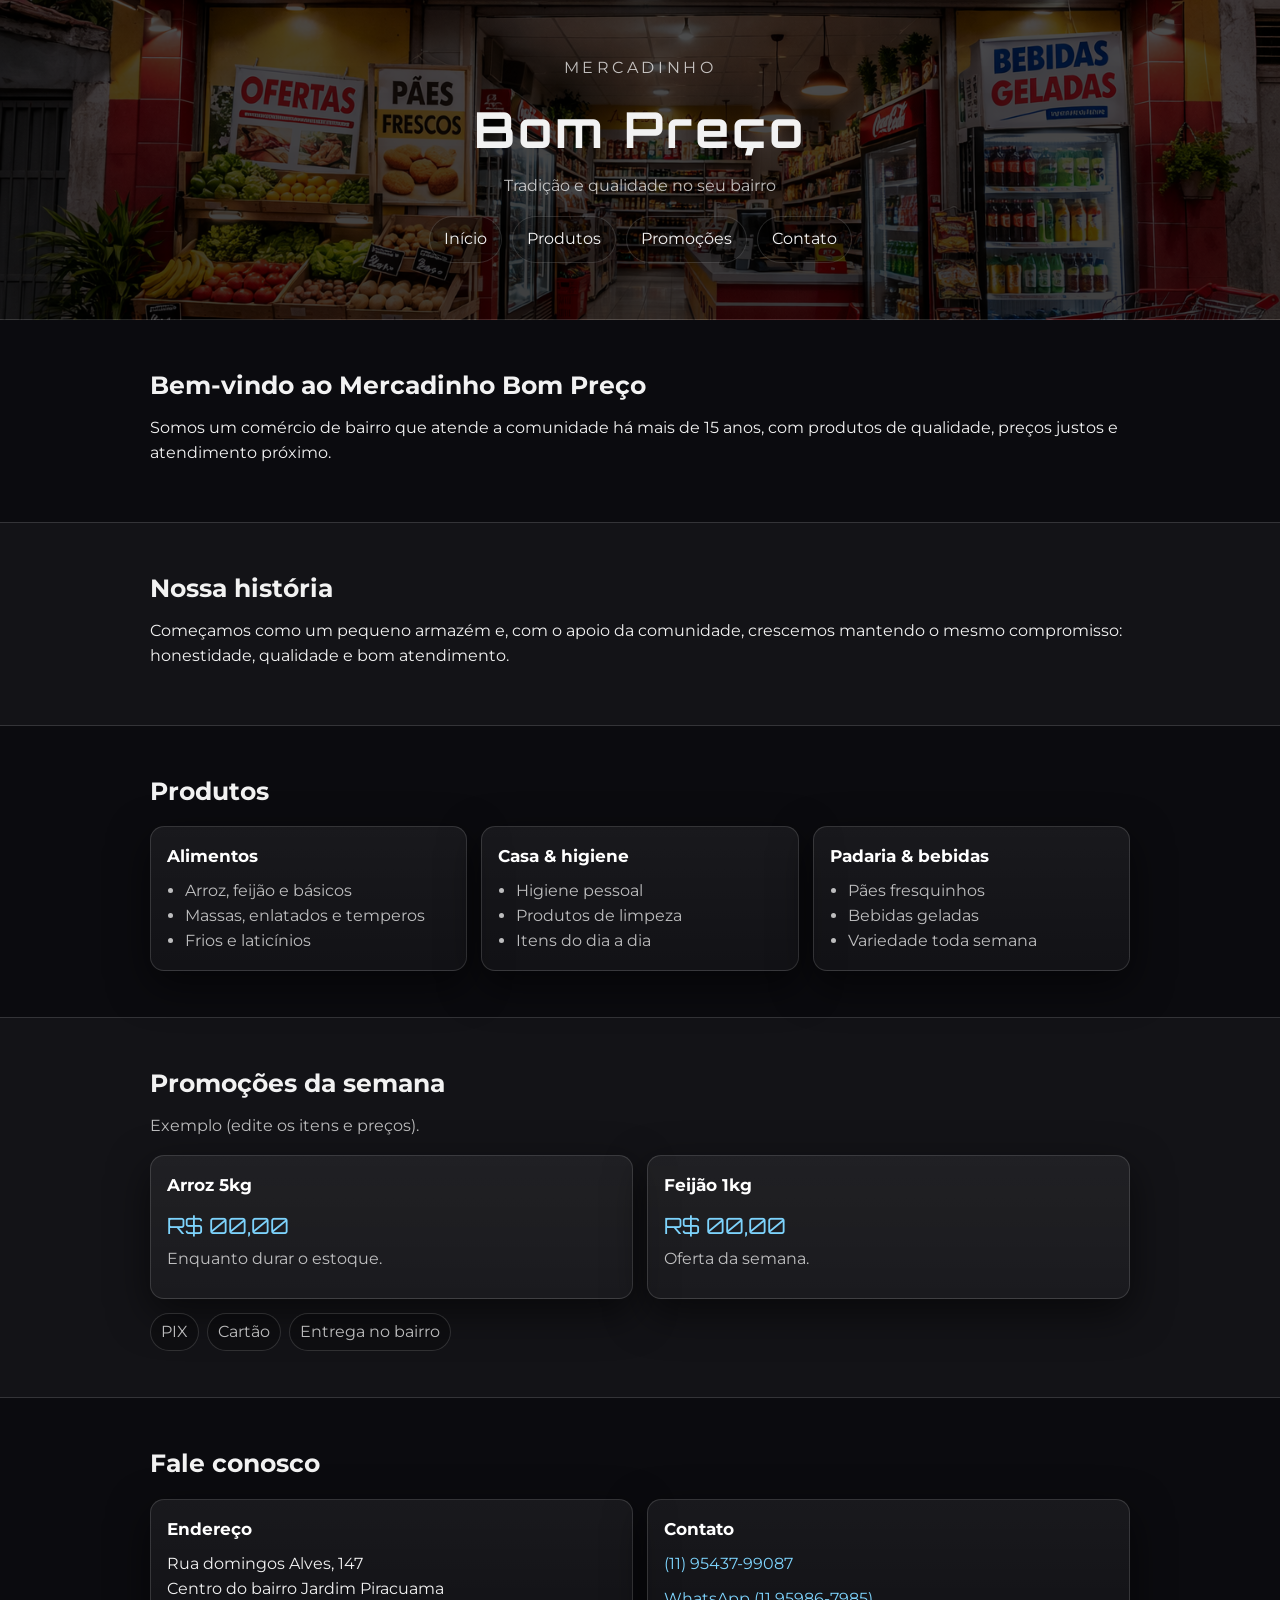
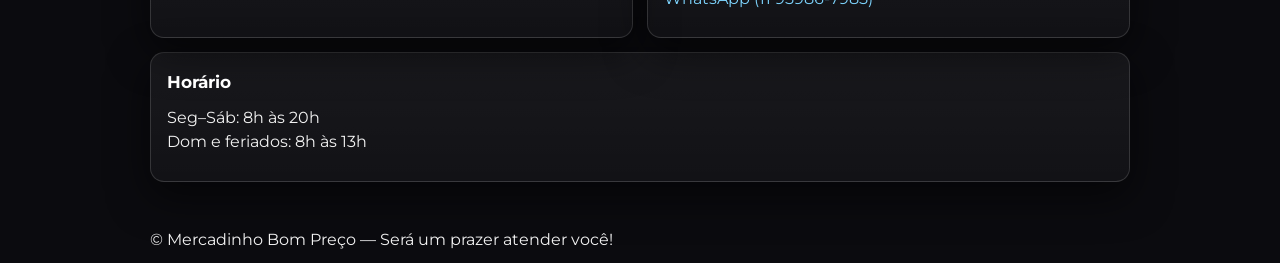
<file: mercadinho/index.html>
<!doctype html>
<html lang="pt-BR">
<head>
  <meta charset="utf-8" />
  <meta name="viewport" content="width=device-width, initial-scale=1" />
  <title>Mercadinho Bom Preço</title>
  <link rel="stylesheet" href="estilo.css" />
</head>

<body>
  <header class="site-header" id="home">
    <div class="container header-content">
      <p class="brand">Mercadinho</p>
      <h1 class="title">Bom Preço</h1>
      <p class="subtitle">Tradição e qualidade no seu bairro</p>

      <nav class="nav" aria-label="Navegação principal">
        <a href="#home">Início</a>
        <a href="#produtos">Produtos</a>
        <a href="#promocoes">Promoções</a>
        <a href="#contato">Contato</a>
      </nav>
    </div>
  </header>

  <main>
    <section class="section">
      <div class="container">
        <h2>Bem-vindo ao Mercadinho Bom Preço</h2>
        <p>Somos um comércio de bairro que atende a comunidade há mais de 15 anos, com produtos de qualidade, preços justos e atendimento próximo.</p>
      </div>
    </section>

    <section class="section section-alt">
      <div class="container">
        <h2>Nossa história</h2>
        <p>Começamos como um pequeno armazém e, com o apoio da comunidade, crescemos mantendo o mesmo compromisso: honestidade, qualidade e bom atendimento.</p>
      </div>
    </section>

    <section class="section" id="produtos">
      <div class="container">
        <h2>Produtos</h2>
        <div class="grid">
          <article class="card">
            <h3>Alimentos</h3>
            <ul class="list">
              <li>Arroz, feijão e básicos</li>
              <li>Massas, enlatados e temperos</li>
              <li>Frios e laticínios</li>
            </ul>
          </article>

          <article class="card">
            <h3>Casa & higiene</h3>
            <ul class="list">
              <li>Higiene pessoal</li>
              <li>Produtos de limpeza</li>
              <li>Itens do dia a dia</li>
            </ul>
          </article>

          <article class="card">
            <h3>Padaria & bebidas</h3>
            <ul class="list">
              <li>Pães fresquinhos</li>
              <li>Bebidas geladas</li>
              <li>Variedade toda semana</li>
            </ul>
          </article>
        </div>
      </div>
    </section>

    <section class="section section-alt" id="promocoes">
      <div class="container">
        <h2>Promoções da semana</h2>
        <p class="muted">Exemplo (edite os itens e preços).</p>

        <div class="grid grid-2">
          <article class="card deal">
            <h3>Arroz 5kg</h3>
            <p class="price">R$ 00,00</p>
            <p class="muted">Enquanto durar o estoque.</p>
          </article>

          <article class="card deal">
            <h3>Feijão 1kg</h3>
            <p class="price">R$ 00,00</p>
            <p class="muted">Oferta da semana.</p>
          </article>
        </div>

        <div class="badges">
          <span class="badge">PIX</span>
          <span class="badge">Cartão</span>
          <span class="badge">Entrega no bairro</span>
        </div>
      </div>
    </section>

    <section class="section" id="contato">
      <div class="container">
        <h2>Fale conosco</h2>

        <div class="grid grid-2">
          <article class="card">
            <h3>Endereço</h3>
            <p>Rua domingos Alves, 147<br/>Centro do bairro Jardim Piracuama</p>
          </article>

          <article class="card">
            <h3>Contato</h3>
            <p><a class="link" href="tel:+5511999999999">(11) 95437-99087</a></p>
            <p><a class="link" href="#">WhatsApp (11 95986-7985) </a></p>
          </article>
        </div>

        <article class="card note">
          <h3>Horário</h3>
          <p>Seg–Sáb: 8h às 20h<br/>Dom e feriados: 8h às 13h</p>
        </article>
      </div>
    </section>
  </main>

  <footer class="footer">
    <div class="container">
      <p>© <span>Mercadinho Bom Preço</span> — Será um prazer atender você!</p>
    </div>
  </footer>
</body>
</html>
</file>
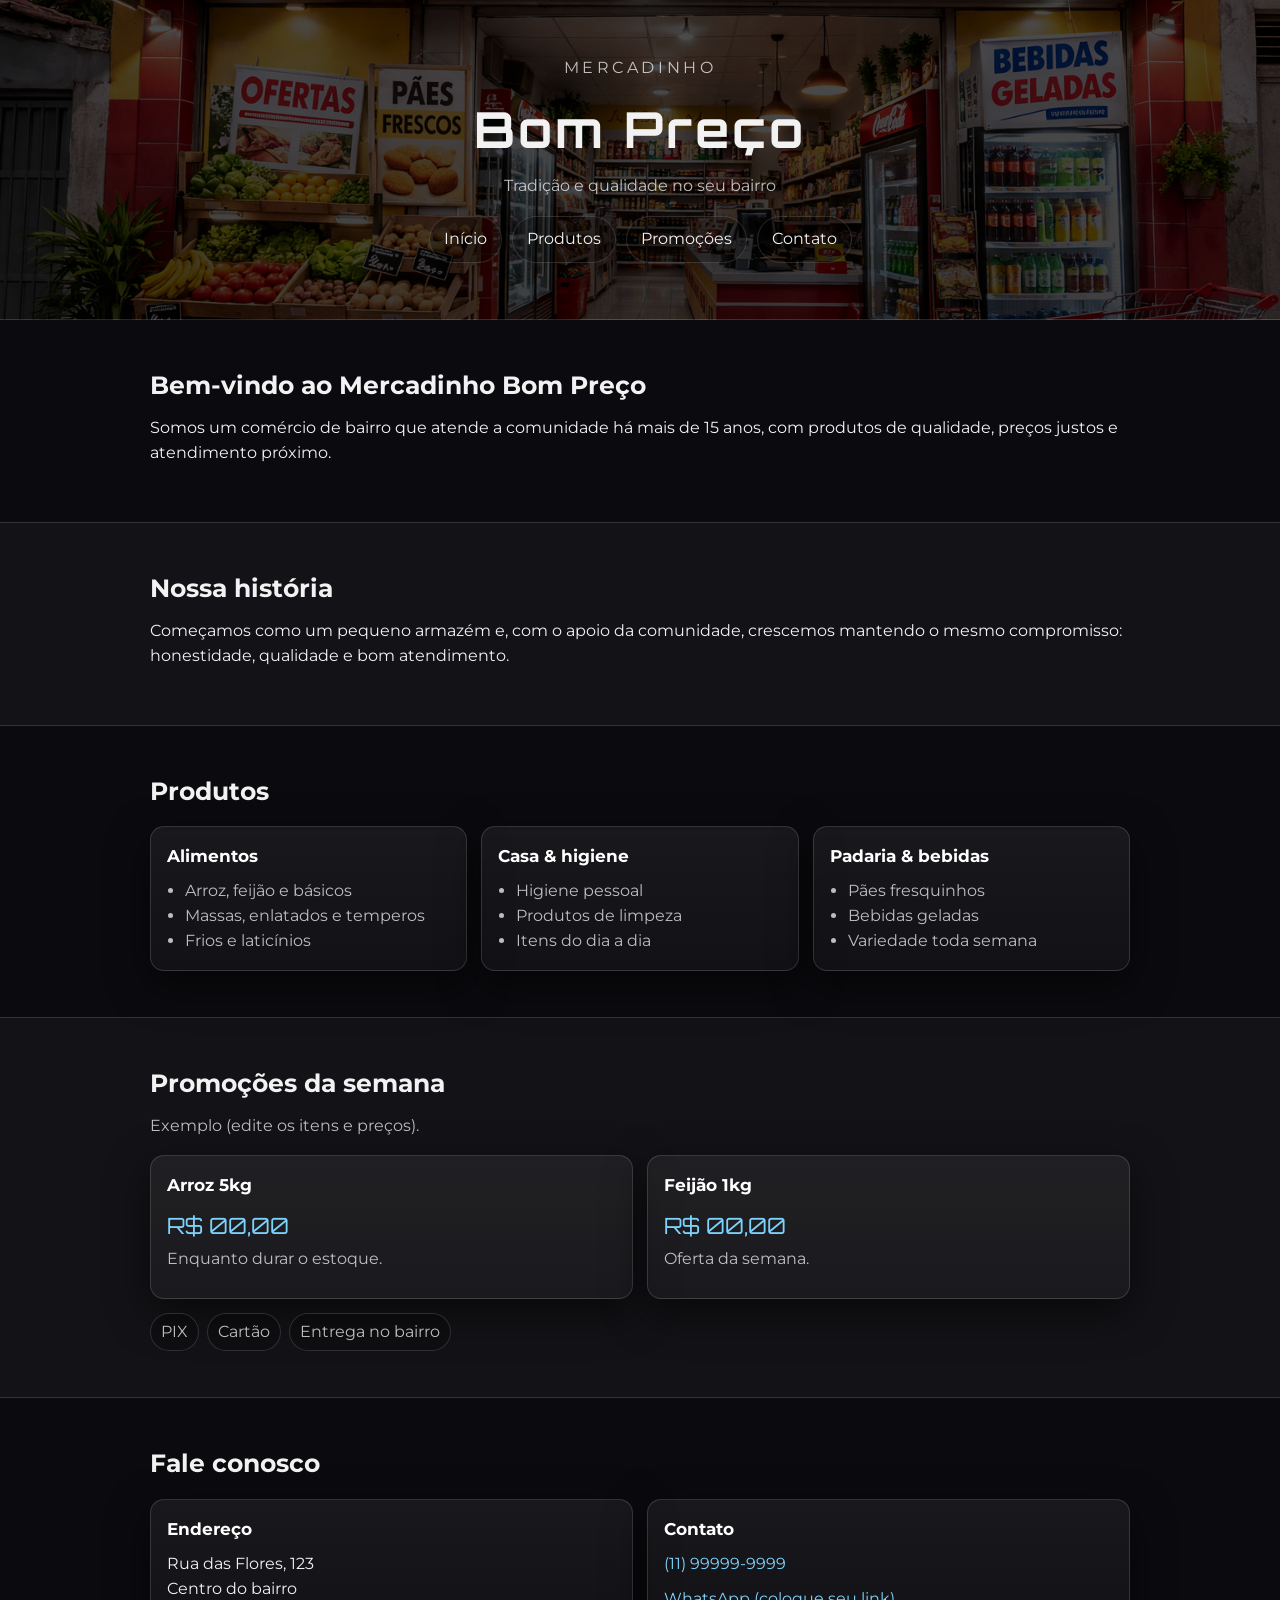
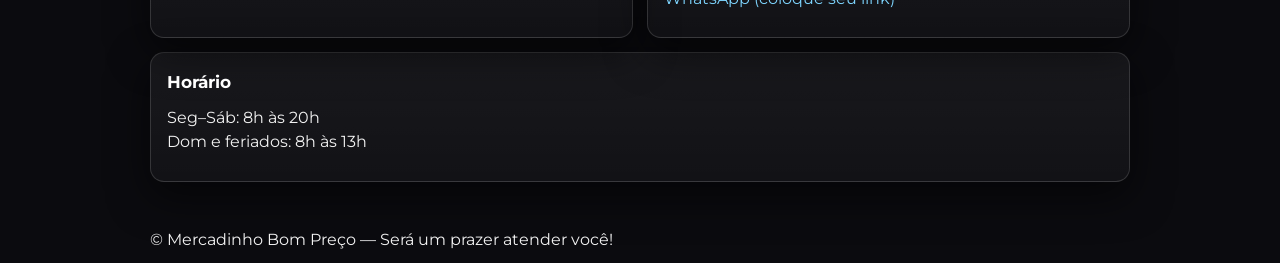
<file: garotodeprograma-o-main/mercadinho/index.html>
<!-- index.html -->
<!doctype html>
<html lang="pt-BR">
<head>
  <meta charset="utf-8" />
  <meta name="viewport" content="width=device-width, initial-scale=1" />
  <title>Mercadinho Bom Preço</title>
  <link rel="stylesheet" href="estilo.css" />
</head>

<body>
  <header class="site-header" id="home">
    <div class="container header-content">
      <p class="brand">Mercadinho</p>
      <h1 class="title">Bom Preço</h1>
      <p class="subtitle">Tradição e qualidade no seu bairro</p>

      <nav class="nav" aria-label="Navegação principal">
        <a href="#home">Início</a>
        <a href="#produtos">Produtos</a>
        <a href="#promocoes">Promoções</a>
        <a href="#contato">Contato</a>
      </nav>
    </div>
  </header>

  <main>
    <section class="section">
      <div class="container">
        <h2>Bem-vindo ao Mercadinho Bom Preço</h2>
        <p>Somos um comércio de bairro que atende a comunidade há mais de 15 anos, com produtos de qualidade, preços justos e atendimento próximo.</p>
      </div>
    </section>

    <section class="section section-alt">
      <div class="container">
        <h2>Nossa história</h2>
        <p>Começamos como um pequeno armazém e, com o apoio da comunidade, crescemos mantendo o mesmo compromisso: honestidade, qualidade e bom atendimento.</p>
      </div>
    </section>

    <section class="section" id="produtos">
      <div class="container">
        <h2>Produtos</h2>
        <div class="grid">
          <article class="card">
            <h3>Alimentos</h3>
            <ul class="list">
              <li>Arroz, feijão e básicos</li>
              <li>Massas, enlatados e temperos</li>
              <li>Frios e laticínios</li>
            </ul>
          </article>

          <article class="card">
            <h3>Casa & higiene</h3>
            <ul class="list">
              <li>Higiene pessoal</li>
              <li>Produtos de limpeza</li>
              <li>Itens do dia a dia</li>
            </ul>
          </article>

          <article class="card">
            <h3>Padaria & bebidas</h3>
            <ul class="list">
              <li>Pães fresquinhos</li>
              <li>Bebidas geladas</li>
              <li>Variedade toda semana</li>
            </ul>
          </article>
        </div>
      </div>
    </section>

    <section class="section section-alt" id="promocoes">
      <div class="container">
        <h2>Promoções da semana</h2>
        <p class="muted">Exemplo (edite os itens e preços).</p>

        <div class="grid grid-2">
          <article class="card deal">
            <h3>Arroz 5kg</h3>
            <p class="price">R$ 00,00</p>
            <p class="muted">Enquanto durar o estoque.</p>
          </article>

          <article class="card deal">
            <h3>Feijão 1kg</h3>
            <p class="price">R$ 00,00</p>
            <p class="muted">Oferta da semana.</p>
          </article>
        </div>

        <div class="badges">
          <span class="badge">PIX</span>
          <span class="badge">Cartão</span>
          <span class="badge">Entrega no bairro</span>
        </div>
      </div>
    </section>

    <section class="section" id="contato">
      <div class="container">
        <h2>Fale conosco</h2>

        <div class="grid grid-2">
          <article class="card">
            <h3>Endereço</h3>
            <p>Rua das Flores, 123<br/>Centro do bairro</p>
          </article>

          <article class="card">
            <h3>Contato</h3>
            <p><a class="link" href="tel:+5511999999999">(11) 99999-9999</a></p>
            <p><a class="link" href="#">WhatsApp (coloque seu link)</a></p>
          </article>
        </div>

        <article class="card note">
          <h3>Horário</h3>
          <p>Seg–Sáb: 8h às 20h<br/>Dom e feriados: 8h às 13h</p>
        </article>
      </div>
    </section>
  </main>

  <footer class="footer">
    <div class="container">
      <p>© <span>Mercadinho Bom Preço</span> — Será um prazer atender você!</p>
    </div>
  </footer>
</body>
</html>
</file>
<file: mercadinho/estilo.css>
/* Importando fonte estilosa */
@import url('https://fonts.googleapis.com/css2?family=Orbitron:wght@600;700&family=Montserrat:wght@400;600&display=swap');

:root{
  --bg: #0b0b0f;
  --panel: rgba(255,255,255,.06);
  --panel-2: rgba(255,255,255,.09);
  --text: #f2f2f2;
  --muted: rgba(255,255,255,.72);
  --line: rgba(255,255,255,.14);
  --accent: #7dd3fc;

  --radius: 14px;
  --shadow: 0 14px 40px rgba(0,0,0,.55);
  --max: 980px;


  --hero-image: url("ChatGPT Image 19 de fev. de 2026, 19_45_14.png");
}

*{ box-sizing: border-box; }
html{ scroll-behavior: smooth; }

body{
  margin: 0;
  background: radial-gradient(900px 420px at 50% 0%, rgba(125,211,252,.10), transparent 65%), var(--bg);
  color: var(--text);
  font-family: "Montserrat", system-ui, -apple-system, Segoe UI, Roboto, Arial, sans-serif;
  line-height: 1.55;
}

.container{
  width: min(var(--max), 92vw);
  margin: 0 auto;
}

.site-header{
  min-height: 320px;
  display: grid;
  place-items: center;
  text-align: center;
  padding: 40px 0;
  background:
    linear-gradient(to bottom, rgba(0,0,0,.70), rgba(0,0,0,.75)),
    var(--hero-image);
  background-size: cover;
  background-position: center;
  border-bottom: 1px solid var(--line);
}

.header-content{ padding: 10px 0; }

.brand{
  margin: 0;
  letter-spacing: .22em;
  text-transform: uppercase;
  color: var(--muted);
}

.title{
  margin: 10px 0 6px;
  font-family: "Orbitron", sans-serif;
  font-size: clamp(2.1rem, 4vw, 3.1rem);
  letter-spacing: .06em;
}

.subtitle{
  margin: 0 0 18px;
  color: var(--muted);
}

.nav{
  display: flex;
  flex-wrap: wrap;
  justify-content: center;
  gap: 10px;
}

.nav a{
  text-decoration: none;
  color: var(--text);
  padding: 10px 14px;
  border: 1px solid var(--line);
  border-radius: 999px;
  background: rgba(0,0,0,.25);
  transition: transform .12s ease, background .12s ease, border-color .12s ease;
}

.nav a:hover,
.nav a:focus-visible{
  background: rgba(125,211,252,.12);
  border-color: rgba(125,211,252,.45);
  transform: translateY(-1px);
  outline: none;
}

.section{ padding: 46px 0; }
.section-alt{ background: rgba(255,255,255,.03); border-top: 1px solid var(--line); border-bottom: 1px solid var(--line); }

h2{
  margin: 0 0 12px;
  font-size: 1.55rem;
}

p{ margin: 0 0 10px; color: var(--text); }
.muted{ color: var(--muted); }

.grid{
  margin-top: 16px;
  display: grid;
  gap: 14px;
  grid-template-columns: repeat(3, minmax(0, 1fr));
}

.grid-2{ grid-template-columns: repeat(2, minmax(0, 1fr)); }

.card{
  background: linear-gradient(180deg, var(--panel), rgba(255,255,255,.03));
  border: 1px solid var(--line);
  border-radius: var(--radius);
  box-shadow: var(--shadow);
  padding: 16px;
  text-align: left;
}

.card h3{
  margin: 0 0 10px;
  font-size: 1.05rem;
  color: #ffffff;
}

.list{
  margin: 0;
  padding-left: 18px;
  color: var(--muted);
}

.deal .price{
  margin: 8px 0 4px;
  font-family: "Orbitron", sans-serif;
  font-size: 1.4rem;
  color: var(--accent);
}

.badges{
  margin-top: 14px;
  display: flex;
  flex-wrap: wrap;
  gap: 8px;
}

.badge{
  border: 1px solid var(--line);
  border-radius: 999px;
  padding: 6px 10px;
  color: var(--muted);
  background: rgba(0,0,0,.22);
}

.note{ margin-top: 14px; }

.link{
  color: var(--accent);
  text-decoration: none;
}
.link:hover{
}
</file>
<file: garotodeprograma-o-main/mercadinho/estilo.css>
/* estilo.css */
@import url('https://fonts.googleapis.com/css2?family=Orbitron:wght@600;700&family=Montserrat:wght@400;600&display=swap');

:root{
  --bg: #0b0b0f;
  --panel: rgba(255,255,255,.06);
  --panel-2: rgba(255,255,255,.09);
  --text: #f2f2f2;
  --muted: rgba(255,255,255,.72);
  --line: rgba(255,255,255,.14);
  --accent: #7dd3fc;

  --radius: 14px;
  --shadow: 0 14px 40px rgba(0,0,0,.55);
  --max: 980px;


  --hero-image: url("ChatGPT Image 19 de fev. de 2026, 19_45_14.png");
}

*{ box-sizing: border-box; }
html{ scroll-behavior: smooth; }

body{
  margin: 0;
  background: radial-gradient(900px 420px at 50% 0%, rgba(125,211,252,.10), transparent 65%), var(--bg);
  color: var(--text);
  font-family: "Montserrat", system-ui, -apple-system, Segoe UI, Roboto, Arial, sans-serif;
  line-height: 1.55;
}

.container{
  width: min(var(--max), 92vw);
  margin: 0 auto;
}

.site-header{
  min-height: 320px;
  display: grid;
  place-items: center;
  text-align: center;
  padding: 40px 0;
  background:
    linear-gradient(to bottom, rgba(0,0,0,.70), rgba(0,0,0,.75)),
    var(--hero-image);
  background-size: cover;
  background-position: center;
  border-bottom: 1px solid var(--line);
}

.header-content{ padding: 10px 0; }

.brand{
  margin: 0;
  letter-spacing: .22em;
  text-transform: uppercase;
  color: var(--muted);
}

.title{
  margin: 10px 0 6px;
  font-family: "Orbitron", sans-serif;
  font-size: clamp(2.1rem, 4vw, 3.1rem);
  letter-spacing: .06em;
}

.subtitle{
  margin: 0 0 18px;
  color: var(--muted);
}

.nav{
  display: flex;
  flex-wrap: wrap;
  justify-content: center;
  gap: 10px;
}

.nav a{
  text-decoration: none;
  color: var(--text);
  padding: 10px 14px;
  border: 1px solid var(--line);
  border-radius: 999px;
  background: rgba(0,0,0,.25);
  transition: transform .12s ease, background .12s ease, border-color .12s ease;
}

.nav a:hover,
.nav a:focus-visible{
  background: rgba(125,211,252,.12);
  border-color: rgba(125,211,252,.45);
  transform: translateY(-1px);
  outline: none;
}

.section{ padding: 46px 0; }
.section-alt{ background: rgba(255,255,255,.03); border-top: 1px solid var(--line); border-bottom: 1px solid var(--line); }

h2{
  margin: 0 0 12px;
  font-size: 1.55rem;
}

p{ margin: 0 0 10px; color: var(--text); }
.muted{ color: var(--muted); }

.grid{
  margin-top: 16px;
  display: grid;
  gap: 14px;
  grid-template-columns: repeat(3, minmax(0, 1fr));
}

.grid-2{ grid-template-columns: repeat(2, minmax(0, 1fr)); }

.card{
  background: linear-gradient(180deg, var(--panel), rgba(255,255,255,.03));
  border: 1px solid var(--line);
  border-radius: var(--radius);
  box-shadow: var(--shadow);
  padding: 16px;
  text-align: left;
}

.card h3{
  margin: 0 0 10px;
  font-size: 1.05rem;
  color: #ffffff;
}

.list{
  margin: 0;
  padding-left: 18px;
  color: var(--muted);
}

.deal .price{
  margin: 8px 0 4px;
  font-family: "Orbitron", sans-serif;
  font-size: 1.4rem;
  color: var(--accent);
}

.badges{
  margin-top: 14px;
  display: flex;
  flex-wrap: wrap;
  gap: 8px;
}

.badge{
  border: 1px solid var(--line);
  border-radius: 999px;
  padding: 6px 10px;
  color: var(--muted);
  background: rgba(0,0,0,.22);
}

.note{ margin-top: 14px; }

.link{
  color: var(--accent);
  text-decoration: none;
}
.link:hover{
}
</file>
